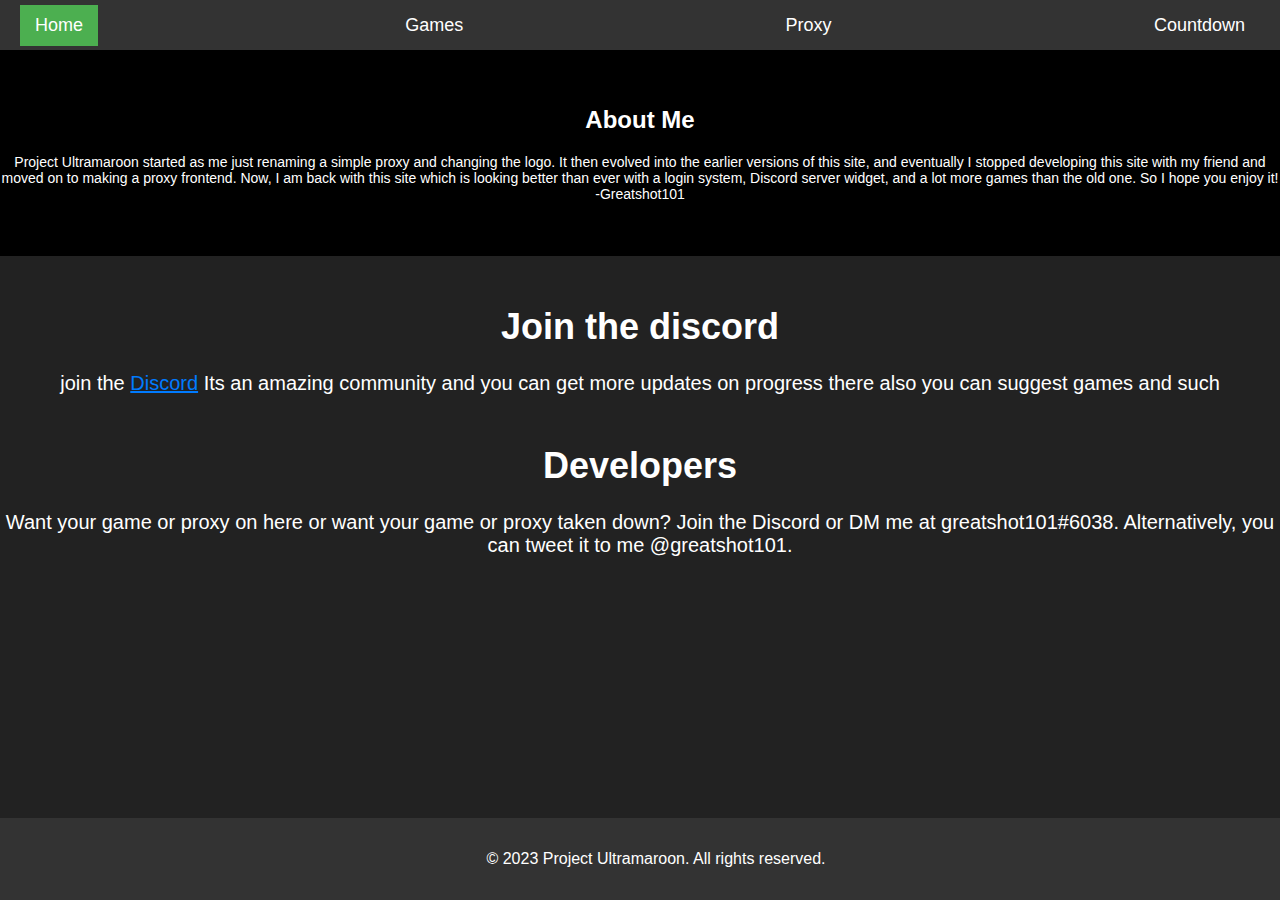
<file: index.html>
<!DOCTYPE html>
<html>
  <head>
    <title>Project Ultramaroon</title>
    <link rel="stylesheet" href="global.css">
      <script src="https://ajax.googleapis.com/ajax/libs/jquery/3.2.1/jquery.min.js"></script>
    <link rel="icon" type="image/x-icon" href="/logo.png">
  </head>
  <body>
    <header>
      <div class="container">
        <nav class="topnav">
          <a class="active" href="./index.html">Home</a>
          <a class="normal" href="./games.html">Games</a>
          <a class="normal" href="./proxy.html">Proxy</a>
          <a class="normal" href="./countdown.html">Countdown</a>
        </nav>
      </div>
    </header>
    
    <section id="about">
  <div class="container">
    <h1>About Me</h1>
    <p>Project Ultramaroon started as me just renaming a simple proxy and changing the logo. It then evolved into the earlier versions of this site, and eventually I stopped developing this site with my friend and moved on to making a proxy frontend. Now, I am back with this site which is looking better than ever with a login system, Discord server widget, and a lot more games than the old one. So I hope you enjoy it! -Greatshot101</p>
  </div>
</section>
<section id="discord">
  <h1>Join the discord</h1>
  <p>join the <a href="https://discord.gg/bxfhJXweKk">Discord</a> Its an amazing community and you can get more updates on progress there also you can suggest games and such</p>
</section>
<section id="developers">
  <h1>Developers</h1>
  <p>Want your game or proxy on here or want your game or proxy taken down? Join the Discord or DM me at greatshot101#6038. Alternatively, you can tweet it to me @greatshot101.</p>
</section>

<footer>
  <div class="container">
    <p>&copy; 2023 Project Ultramaroon. All rights reserved.</p>
  </div>
</footer>

  </body>
</html>
</file>
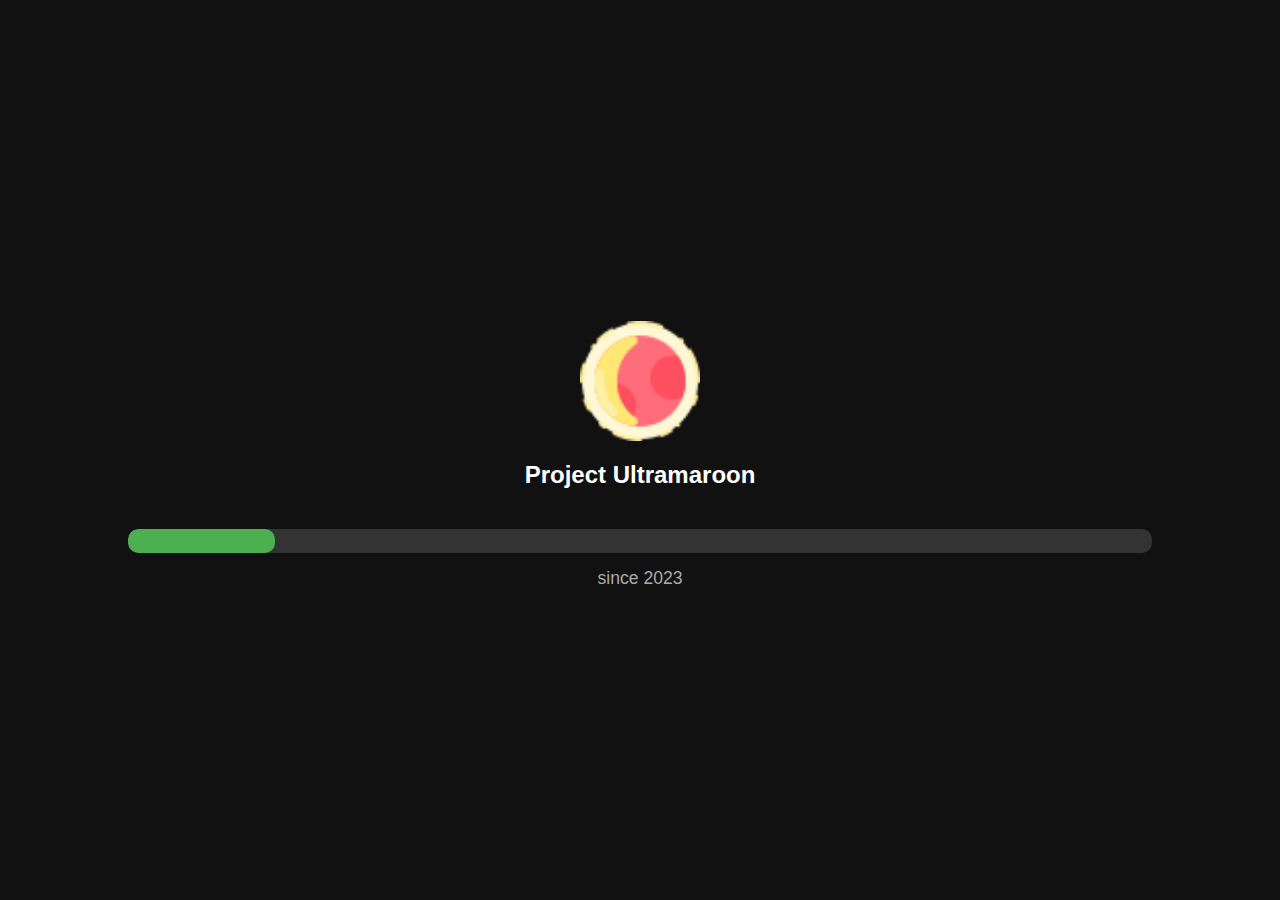
<file: test.html>
<!DOCTYPE html>
<html>
<head>
  <meta charset="UTF-8">
  <title>Loading...</title>
  <link rel="icon" href="https://ssl.gstatic.com/docs/documents/images/kix-favicon7.ico">
  <style>
    body {
      margin: 0;
      background: #111;
      color: #fff;
      font-family: Arial, sans-serif;
      overflow: hidden;
    }

    #loading-screen {
      position: fixed;
      top: 0; left: 0;
      width: 100%; height: 100%;
      background: #111;
      display: flex;
      flex-direction: column;
      justify-content: center;
      align-items: center;
      transition: opacity 0.5s ease;
      z-index: 9999;
    }

    #loading-bar-container {
      width: 80%;
      background-color: #333;
      border-radius: 10px;
      overflow: hidden;
      height: 24px;
      margin-top: 20px;
    }

    #loading-bar {
      height: 100%;
      width: 0%;
      background-color: #4CAF50;
      border-radius: 10px;
      transition: width 0.1s ease-in-out;
    }

    #loading-message {
      margin-top: 15px;
      font-size: 1.1em;
      color: #aaa;
    }

    #my-image {
      width: 100vw;
      height: 100vh;
      object-fit: cover;
      filter: grayscale(100%);
      transition: filter 1.5s ease;
    }

    #cloak {
      position: fixed;
      bottom: 10px; right: 10px;
      background: #222;
      color: white;
      border: none;
      padding: 8px 14px;
      cursor: pointer;
      border-radius: 5px;
    }

    #cloak:hover {
      background: #444;
    }
  </style>
</head>

<body>
  <div id="loading-screen">
    <img src="logo.png" alt="Logo" style="width:120px;height:auto;margin-top:10px;">
    <h2>Project Ultramaroon</h2>
    <div id="loading-bar-container">
      <div id="loading-bar"></div>
    </div>
    <div id="loading-message">Initializing...</div>
  </div>

  <script>
    window.onload = function() {
      const loadingScreen = document.getElementById("loading-screen");
      const loadingBar = document.getElementById("loading-bar");
      const loadingMessage = document.getElementById("loading-message");

      const messages = [
        "Loading...",
        "since 2023",
        "join the Discord",
        "thanks Albinus",
        "almost done...",
        "finalizing..."
      ];

      let progress = 0;
      let messageIndex = 0;

      function updateBar() {
        progress += Math.random() * 3; // smooth random increment
        if (progress > 100) progress = 100;
        loadingBar.style.width = progress + "%";
      }

      function showNextMessage() {
        loadingMessage.innerText = messages[messageIndex % messages.length];
        messageIndex++;
      }

      const interval = setInterval(() => {
        updateBar();
        if (Math.random() < 0.05) showNextMessage();

        if (progress >= 100) {
          clearInterval(interval);
          setTimeout(() => {
            loadingScreen.style.opacity = "0";
            setTimeout(() => {
              loadingScreen.style.display = "none";
              // 👇 Redirect here
              window.location.href = "home.html"; // <-- change this to your target file
            }, 600);
          }, 800);
        }
      }, 80); // smooth frame timing

      // initial message
      showNextMessage();
    };
  </script>
</body>
</html>
</file>
<file: global.css>
body {
    font-family: 'Montserrat', sans-serif;
    background-color: #222;
    color: #FFF;
    margin: 0;
    padding: 0;
  height: 100vh;
}
#about {
  background-color: black;
  padding: 40px 0;
}
#about h1 {
  text-align: center;
  margin-bottom: 20px;
  font-size: 24px;
}
#about p {
  text-align: center;
  font-size: 14px;
}
}
footer {
  position: absolute;
  bottom: 0;
  width: 100%;
  background-color: #333;
  color: #fff;
  text-align: center;
  padding: 20px;
}
footer a {
  font-size: 14px;
}
.search-container {
    text-align: center;
    margin: 20px 0;
}
.search-bar {
    background-color: #333;
    border-radius: 5px;
    color: white;
    font-size: 16px;
    padding: 8px 15px;
    width: 80%;
    transition: background-color 0.3s;
    font-family: 'Noto Sans', sans-serif;
    box-shadow: 0px 2px 10px rgba(0, 0, 0, 0.6);
    border: 1px solid #ccc;
    margin-left: 40px;
}
.search-bar:focus {
    background-color: #555;
    outline: none;
}
.game-container {
    display :grid;
    grid-template-columns: repeat(6, 1fr);
    gap: 20px;
    margin: 20px 0;
    max-width: 1200px;
    margin-left: auto;
    margin-right: auto;
}
.game-btn {
    background-color: #333;
    border: none;
    border-radius: 10px;
    cursor: pointer;
    display: flex;
    flex-direction: column;
    align-items: center;
    padding: 15px;
    transition: background-color 0.3s;
    position: relative;
    height: 200px;
    width: 190px;
    font-family: 'Noto Sans', sans-serif;
    box-shadow: 0px 2px 10px rgba(0, 0, 0, 0.6);
}

.game-btn img {
    border-radius: 5px;
    width: 150px;
    height: 150px;
    object-fit: cover;
    position: absolute;
    top: 10px;
    left: 50%;
    transform: translateX(-50%);
}
.game-btn span {
    color: white;
    font-size: 16px;
    position: absolute;
    bottom: 1px;
}
.game-btn:hover {
    background-color: #555;
}




.proxy-btn {
    background-color: #333;
    border: none;
    border-radius: 10px;
    cursor: pointer;
    display: none;
    flex-direction: column;
    align-items: center;
    padding: 15px;
    transition: background-color 0.3s;
    position: relative;
    height: 200px;
    width: 190px;
    font-family: 'Noto Sans', sans-serif;
    box-shadow: 0px 2px 10px rgba(0, 0, 0, 0.6);
}

.proxy-btn img {
    border-radius: 5px;
    width: 150px;
    height: 150px;
    object-fit: cover;
    position: absolute;
    top: 10px;
    left: 50%;
    transform: translateX(-50%);
}
.proxy-btn span {
    color: white;
    font-size: 16px;
    position: absolute;
    bottom: 1px;
}
.proxy-btn:hover {
    background-color: #555;
}

#iframe-container {
  display: none;
  position: fixed;
  top: 0;
  left: 0;
  height: 100%;
  width: 100%;
  background-color: rgba(0, 0, 0, 0.5);
  z-index: 9999;
}
.iframe-wrapper {
  position: absolute;
  top: 50%;
  left: 50%;
  transform: translate(-50%, -50%);
  height: 100%;
  width: 100%;
  background-color: white;
  box-shadow: 0 0 10px rgba(0, 0, 0, 0.5);
  overflow: hidden;
}
#iframe-container iframe {
  position: absolute;
  top: 50px;
  left: 0;
  height: calc(100% - 50px);
  width: 100%;
  border: none;
  background-color: white;
}
.top-bar {
  position: absolute;
  top: 0;
  left: 0;
  height: 50px;
  border: none;
  width: 100%;
  background-color: #222;
  display: flex;
  align-items: center;
  justify-content: space-between;
  padding: 0 15px;
  box-sizing: border-box;
}
.top-text {
  color: white;
  font-size: 18px;
  font-family: 'Montserrat', sans-serif;
}
#iframe-container button {
  font-size: 20px;
  font-weight: bold;
  width: 40px;
  height: 40px;
  background-color: #444;
  border: none;
  border-radius: 10%;
  color: #000000;
  cursor: pointer;
  transition: all 0.5s ease-in-out;
  box-shadow: 0px 2px 10px rgba(0, 0, 0, 0.6);
}
#iframe-container button:hover {
  background-color: #555;
}
#iframe-container i {
  color: #fff;
}
footer {
      background-color: #333;
      padding: 1rem;
      display: flex;
      justify-content: space-around;
      position: fixed;
      bottom: 0;
    width: 100%;
    }
    footer a {
      color: white;
      text-decoration: none;
    }
.topnav {
  background-color: #333;
  overflow: hidden;
  display: flex;
  justify-content: space-between;
  align-items: center;
  height: 50px;
  padding: 0 20px;
}
.topnav a {
  color: #fff;
  text-decoration: none;
  font-size: 18px;
  padding: 10px 15px;
}
.topnav input[type="text"] {
  padding: 5px;
  margin: 10px;
  border: none;
  border-radius: 5px;
}
.topnav input[type="text"]:focus {
  outline: none;
  box-shadow: 0 0 5px #333;
}
.topnav a.active {
  background-color: #4CAF50;
}
 /* CSS for the loading screen */
#loading-screen {
  position: fixed;
  top: 0;
  left: 0;
  width: 100%;
  height: 100%;
  background-image: url("./nature.png");
  background-size: cover;
  background-position: center;
  background-repeat: no-repeat;
  z-index: 9999;
  display: flex;
  flex-direction: column;
  justify-content: center;
  align-items: center;
}
    #loading-message {
      font-size: 24px;
      margin-top: 20px;
      text-align: center;
    }
    #loading-bar {
      width: 80%;
      height: 30px;
      background-color: #ddd;
      border-radius: 15px;
      overflow: hidden;
      margin-top: 20px;
    }
    #loading-progress {
      width: 0%;
      height: 100%;
      background-color: #4CAF50;
    }
    /* CSS for the image */
    #my-image {
      width: 300px;
      filter: grayscale(100%);
      transition: filter 2s;
      margin-bottom: 20px;
    }
#discord {
  margin-top: 50px;
}
#discord h1 {
  font-size: 36px;
  font-weight: bold;
  text-align: center;
}
#discord p {
  font-size: 20px;
  text-align: center;
  margin-top: 20px;
}
#discord a {
  color: #007bff;
}
#developers {
  margin-top: 50px;
}
#developers h1 {
  font-size: 36px;
  font-weight: bold;
  text-align: center;
}
#developers p {
  font-size: 20px;
  text-align: center;
  margin-top: 20px;
}
#developers a {
  color: #007bff;
}

#settingsIcon{
    font-size: 400px;
    color: white;
}

#settingsWindow {
  position: absolute;
  z-index: 9;
  background-color: rgb(22, 22, 22);
  border: 1px solid #d3d3d3;
  text-align: center;
  color: white;
  padding-bottom: 4px;
}

#settingsWindowHeader {
/*   padding: 10px; */
  height: 24px;
  cursor: move;
  z-index: 10;
  font-size:small;
  background: linear-gradient(to top, #2f3241 0%, #44495e 100%);
  background-color: rgb(15, 15, 15);
  color: #fff;
}
#closeButton {
    color: white;
    background-color: #2f3241;
	border: 2px solid #2f3241;
}

#theme{
	width: 200px;
  padding: 10px;
	border: none;
	border-radius: 4px;
	background-color: #2f3241ee;
	color: white;
	font-size: 16px;
}
#cloak {
    color: white;
    background-color: #2f3241;
	border: 2px solid #2f3241;
}
</file>
